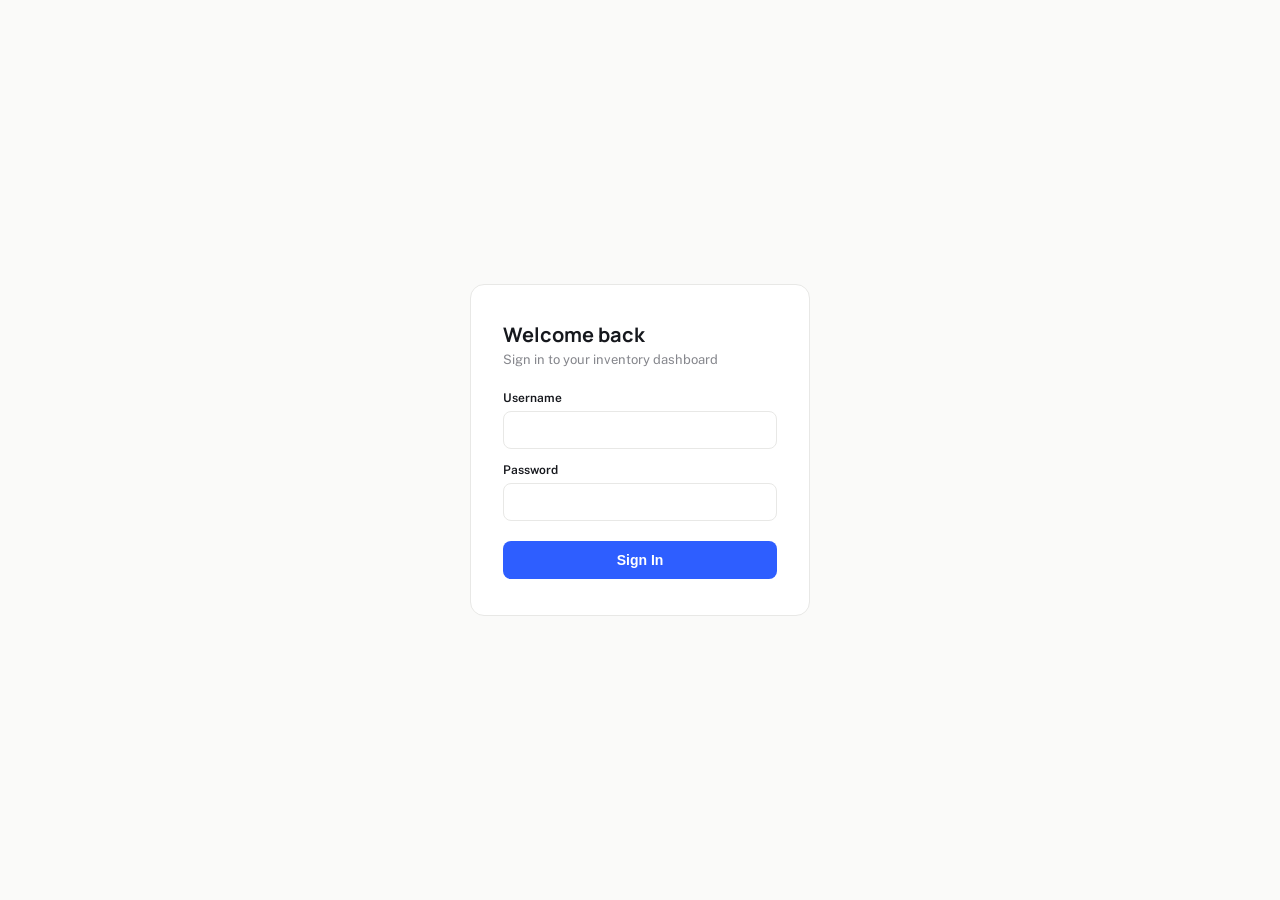
<file: frontend/index.html>
<!DOCTYPE html>
<html lang="en">
<head>
  <meta charset="UTF-8" />
  <meta name="viewport" content="width=device-width, initial-scale=1.0" />
  <title>Inventory — Dashboard</title>
  <link rel="preconnect" href="https://fonts.googleapis.com">
  <link href="https://fonts.googleapis.com/css2?family=Manrope:wght@500;600;700;800&family=Public+Sans:wght@400;500;600&display=swap" rel="stylesheet">
  <link rel="stylesheet" href="styles.css" />
  <script src="app.js" defer></script>
</head>
<body>

  <div class="app">

    <!-- SIDEBAR -->
    <aside class="sidebar">
      <div class="brand">
        <span class="brand-dot"></span>
        <span class="brand-name">Inventory</span>
      </div>

      <nav class="nav">
        <a href="#" class="nav-link active">Dashboard</a>
        <a href="#" class="nav-link">Products</a>
        <a href="#" class="nav-link" id="alerts-nav-link">Alerts <span class="nav-badge" id="alerts-badge">0</span></a>
        <a href="#" class="nav-link" id="scan-nav-link">Scan</a>
      </nav>

      <div class="sidebar-footer">
        <div class="user-chip">
          <div class="user-avatar">H</div>
          <div>
            <div class="user-name">Hathi</div>
            <div class="user-role">Admin</div>
          </div>
        </div>
      </div>
    </aside>

    <!-- MAIN -->
    <div class="main">

      <header class="topbar">
        <div class="search-box">
          <span>⌕</span>
          <input type="text" id="search-input" placeholder="Search products..." />
        </div>
        <div class="topbar-right">
          <span class="live-dot"></span>
          <span class="live-label">Live</span>
        </div>
      </header>

      <main class="content">
        <h1 class="page-title">Good morning, Hathi</h1>
        <p class="page-subtitle">Here's what's happening with your inventory today</p>

        <!-- STATS -->
        <section class="stats-row">
          <div class="stat-card">
            <span class="stat-label">Total Products</span>
            <span class="stat-value" id="stat-total-products">--</span>
          </div>
          <div class="stat-card">
            <span class="stat-label">Low Stock</span>
            <span class="stat-value accent" id="stat-low-stock">--</span>
          </div>
          <div class="stat-card">
            <span class="stat-label">Inventory Value</span>
            <span class="stat-value" id="stat-inventory-value">₹--</span>
          </div>
          <div class="stat-card">
            <span class="stat-label">Categories</span>
            <span class="stat-value" id="stat-categories">--</span>
          </div>
        </section>

        <!-- TABLE -->
        <section class="table-card">
          <div class="table-card-header">
            <h2>Products</h2>
            <div style="display:flex; gap:10px;">
              <button class="btn-primary" id="scan-btn">Scan Product</button>
              <button class="btn-primary" id="add-product-btn">+ Add Product</button>
                <button class="btn-primary" id="orders-btn">Purchase Orders</button>
            </div>
          </div>

          <table class="product-table">
            <thead>
              <tr>
                <th>Name</th>
                <th>SKU</th>
                <th>Category</th>
                <th>Quantity</th>
                <th>Status</th>
                <th>Actions</th>
              </tr>
            </thead>
            <tbody id="product-table-body">
              <!-- Rows are inserted here by app.js at runtime. -->
              <tr><td colspan="5" style="text-align:center; color:#85868C; padding:24px;">Loading products...</td></tr>
            </tbody>
          </table>
        </section>
      </main>
    </div>
  </div>

  <!-- ADD PRODUCT MODAL -->
  <div class="modal-overlay" id="add-product-modal" style="display:none;">
    <div class="modal">
      <h2>Add Product</h2>
      <form id="add-product-form">
        <div class="form-group">
          <label>Name</label>
          <input type="text" id="ap-name" required />
        </div>
        <div class="form-group">
          <label>SKU</label>
          <input type="text" id="ap-sku" required />
        </div>
        <div class="form-group">
          <label>Category</label>
          <input type="text" id="ap-category" required />
        </div>
        <div class="form-group">
          <label>Price</label>
          <input type="number" step="0.01" id="ap-price" required />
        </div>
        <div class="form-group">
          <label>Quantity</label>
          <input type="number" id="ap-quantity" required />
        </div>
        <div class="form-group">
          <label>Min Buffer</label>
          <input type="number" id="ap-min-buffer" value="10" />
        </div>
        <p class="form-error" id="ap-error" style="color:#DB4141; display:none;"></p>
        <div class="modal-actions">
          <button type="button" class="btn-secondary" onclick="closeModal('add-product-modal')">Cancel</button>
          <button type="submit" class="btn-primary">Add Product</button>
        </div>
      </form>
    </div>
  </div>
<!-- ALERTS PANEL -->
<div class="modal-overlay" id="alerts-modal" style="display:none;">
  <div class="modal" style="width:420px; max-height:70vh; overflow-y:auto;">
    <h2>Live Alerts</h2>
    <div id="alerts-panel">
      <p style="color:#85868C; text-align:center; padding:20px 0;">No alerts yet</p>
    </div>
    <div class="modal-actions">
      <button type="button" class="btn-secondary" onclick="closeModal('alerts-modal')">Close</button>
    </div>
  </div>
</div>
  <!-- SCAN PRODUCT MODAL -->
  <div class="modal-overlay" id="scan-modal" style="display:none;">
    <div class="modal">
      <h2>Scan Product</h2>
      <form id="scan-form">
        <div class="form-group">
          <label>SKU</label>
          <input type="text" id="scan-sku" required />
        </div>
        <div class="form-group">
          <label>Quantity</label>
          <input type="number" id="scan-quantity" required />
        </div>
        <div class="form-group">
          <label>Direction</label>
          <select id="scan-direction">
            <option value="in">In (restock)</option>
            <option value="out">Out (sale/usage)</option>
          </select>
        </div>
        <p class="form-error" id="scan-error" style="color:#DB4141; display:none;"></p>
        <div class="modal-actions">
          <button type="button" class="btn-secondary" onclick="closeModal('scan-modal')">Cancel</button>
          <button type="submit" class="btn-primary">Submit Scan</button>
        </div>
      </form>
    </div>
  </div>
  <!-- PURCHASE ORDERS / AGENT PIPELINE MODAL -->
<div class="modal-overlay" id="orders-modal" style="display:none;">
  <div class="modal" style="width:600px; max-height:75vh; overflow-y:auto;">
    <h2>Purchase Orders (Agent Pipeline)</h2>
    <button class="btn-secondary" id="run-agent-btn" style="margin-bottom:14px;">Run Forecasting Agent Now</button>
    <div id="orders-list"></div>
    <div class="modal-actions">
      <button type="button" class="btn-secondary" onclick="closeModal('orders-modal')">Close</button>
    </div>
  </div>
</div>

</body>
</html>
</file>
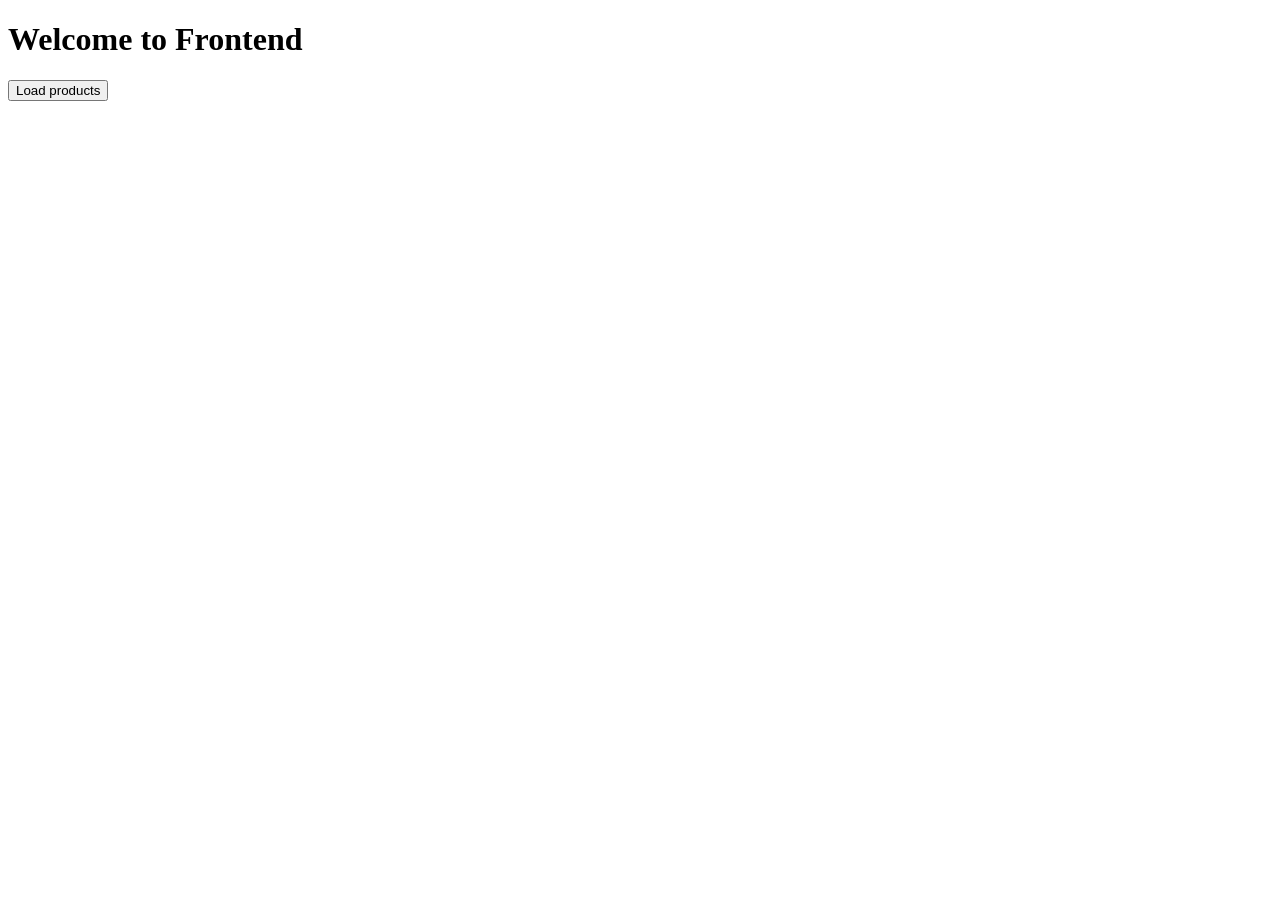
<file: frontend_practice.html>
<!DOCTYPE html>
<html>
    <head>
        <title>Frontend Practice</title>
    </head>

<body>
    <h1>Welcome to Frontend</h1>
    <button id="loadbtn">Load products</button>
    <ul id="contentlist"> </ul>
<script>
    const button = document.getElementById('loadbtn');
    button.addEventListener('click', async() => {
        const response = await fetch("http://localhost:8000/products");
        const data = await response.json();
        console.log(data);
    });
</script>
</body>
  </html>
</file>
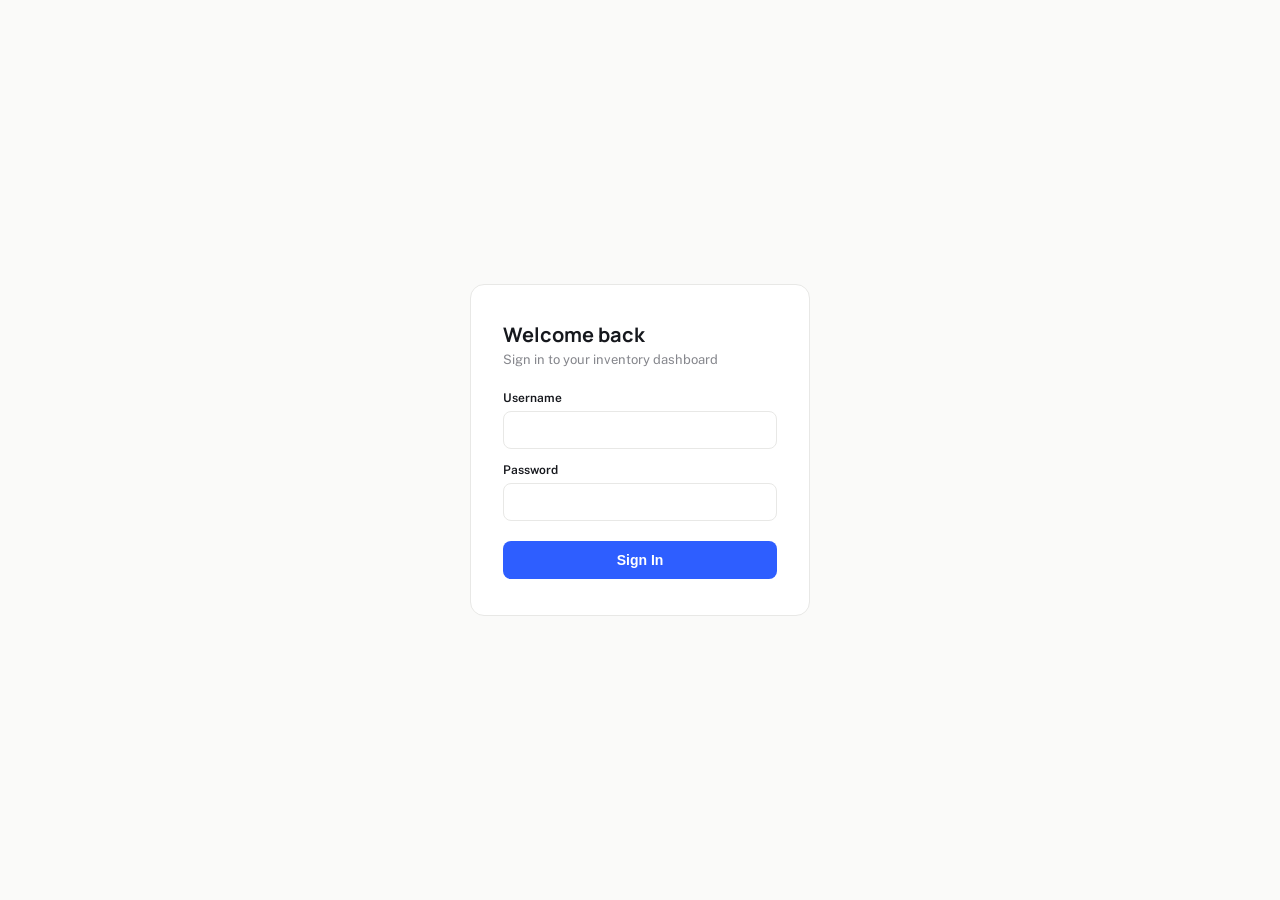
<file: frontend/login.html>
<!DOCTYPE html>
<html lang="en">
<head>
  <meta charset="UTF-8" />
  <meta name="viewport" content="width=device-width, initial-scale=1.0" />
  <title>Login — Inventory</title>
  <link rel="preconnect" href="https://fonts.googleapis.com">
  <link href="https://fonts.googleapis.com/css2?family=Manrope:wght@500;600;700;800&family=Public+Sans:wght@400;500;600&display=swap" rel="stylesheet">
  <link rel="stylesheet" href="styles.css" />
  <style>
    /* Small extra styles just for this page, kept separate since
       it's the only page that needs a centered card layout. */
    .login-wrap {
      min-height: 100vh;
      display: flex;
      align-items: center;
      justify-content: center;
      background: var(--bg);
    }
    .login-card {
      background: var(--card);
      border: 1px solid var(--border);
      border-radius: 14px;
      padding: 36px 32px;
      width: 340px;
    }
    .login-card h1 {
      font-family: var(--font-display);
      font-size: 20px;
      margin-bottom: 4px;
    }
    .login-card p { color: var(--text-muted); font-size: 13px; margin-bottom: 24px; }
    .field { margin-bottom: 14px; }
    .field label { display: block; font-size: 12px; font-weight: 600; margin-bottom: 6px; }
    .field input {
      width: 100%;
      padding: 10px 12px;
      border: 1px solid var(--border);
      border-radius: 8px;
      font-size: 14px;
      font-family: var(--font-body);
      outline: none;
    }
    .field input:focus { border-color: var(--blue); }
    .login-btn {
      width: 100%;
      background: var(--blue);
      color: #fff;
      border: none;
      padding: 11px;
      border-radius: 8px;
      font-size: 14px;
      font-weight: 600;
      cursor: pointer;
      margin-top: 6px;
    }
    .login-error {
      color: var(--red);
      font-size: 13px;
      margin-top: 12px;
      display: none;
    }
  </style>
</head>
<body>

  <div class="login-wrap">
    <div class="login-card">
      <h1>Welcome back</h1>
      <p>Sign in to your inventory dashboard</p>

      <form id="login-form">
        <div class="field">
          <label for="username">Username</label>
          <input type="text" id="username" required />
        </div>
        <div class="field">
          <label for="password">Password</label>
          <input type="password" id="password" required />
        </div>
        <button type="submit" class="login-btn">Sign In</button>
        <p class="login-error" id="login-error">Invalid username or password.</p>
      </form>
    </div>
  </div>

  <script src="login.js" defer></script>
</body>
</html>
</file>
<file: frontend/styles.css>
/* ===== DESIGN TOKENS ===== */
:root {
  --bg: #FAFAF9;
  --card: #FFFFFF;
  --border: #E8E8E6;
  --text-primary: #16181D;
  --text-muted: #85868C;
  --blue: #2E5EFF;      /* single confident accent */
  --green: #1F9D6C;
  --amber: #D69126;
  --red: #DB4141;

  --font-display: 'Manrope', sans-serif;
  --font-body: 'Public Sans', sans-serif;
}

* { margin: 0; padding: 0; box-sizing: border-box; }
body {
  font-family: var(--font-body);
  background: var(--bg);
  color: var(--text-primary);
}
a { text-decoration: none; color: inherit; }

/* ===== APP LAYOUT ===== */
.app {
  display: grid;
  grid-template-columns: 220px 1fr;
  min-height: 100vh;
}

/* ===== SIDEBAR ===== */
.sidebar {
  background: var(--card);
  border-right: 1px solid var(--border);
  padding: 28px 18px;
  display: flex;
  flex-direction: column;
}
.brand {
  display: flex;
  align-items: center;
  gap: 8px;
  padding: 0 6px 32px 6px;
}
.brand-dot {
  width: 10px; height: 10px;
  background: var(--blue);
  border-radius: 3px;
}
.brand-name {
  font-family: var(--font-display);
  font-weight: 700;
  font-size: 16px;
}
.nav { display: flex; flex-direction: column; gap: 2px; }
.nav-link {
  display: flex;
  align-items: center;
  padding: 10px 12px;
  border-radius: 8px;
  font-size: 14px;
  font-weight: 500;
  color: var(--text-muted);
}
.nav-link:hover { background: #F2F3F5; color: var(--text-primary); }
.nav-link.active { background: #EEF1FF; color: var(--blue); }
.nav-badge {
  margin-left: auto;
  background: var(--blue);
  color: #fff;
  font-size: 11px;
  font-weight: 600;
  padding: 1px 7px;
  border-radius: 20px;
}
.sidebar-footer { margin-top: auto; }
.user-chip { display: flex; align-items: center; gap: 10px; padding: 8px 6px; }
.user-avatar {
  width: 30px; height: 30px;
  background: #EEF1FF;
  color: var(--blue);
  border-radius: 50%;
  display: flex; align-items: center; justify-content: center;
  font-weight: 600; font-size: 13px;
}
.user-name { font-size: 13px; font-weight: 600; }
.user-role { font-size: 11px; color: var(--text-muted); }

/* ===== MAIN ===== */
.main { display: flex; flex-direction: column; }
.topbar {
  height: 64px;
  display: flex;
  align-items: center;
  justify-content: space-between;
  padding: 0 32px;
  border-bottom: 1px solid var(--border);
}
.search-box {
  display: flex; align-items: center; gap: 8px;
  background: var(--bg);
  border: 1px solid var(--border);
  border-radius: 8px;
  padding: 8px 14px;
  width: 300px;
  color: var(--text-muted);
}
.search-box input { border: none; background: transparent; outline: none; font-size: 13px; width: 100%; }
.topbar-right { display: flex; align-items: center; gap: 6px; }
.live-dot { width: 7px; height: 7px; border-radius: 50%; background: var(--green); }
.live-label { font-size: 12px; color: var(--text-muted); font-weight: 500; }

.content { padding: 32px; max-width: 980px; }
.page-title { font-family: var(--font-display); font-size: 26px; font-weight: 800; }
.page-subtitle { color: var(--text-muted); font-size: 14px; margin-top: 4px; margin-bottom: 28px; }

/* ===== STAT CARDS ===== */
.stats-row { display: flex; gap: 14px; margin-bottom: 28px; }
.stat-card {
  flex: 1;
  background: var(--card);
  border: 1px solid var(--border);
  border-radius: 12px;
  padding: 18px 20px;
}
.stat-label { display: block; font-size: 12px; color: var(--text-muted); margin-bottom: 8px; }
.stat-value { font-family: var(--font-display); font-size: 26px; font-weight: 700; }
.stat-value.accent { color: var(--amber); }

/* ===== TABLE ===== */
.table-card {
  background: var(--card);
  border: 1px solid var(--border);
  border-radius: 12px;
  overflow: hidden;
}
.table-card-header {
  display: flex; align-items: center; justify-content: space-between;
  padding: 18px 22px;
  border-bottom: 1px solid var(--border);
}
.table-card-header h2 { font-size: 16px; font-weight: 700; }
.btn-primary {
  background: var(--blue);
  color: #fff;
  border: none;
  padding: 9px 16px;
  border-radius: 8px;
  font-size: 13px;
  font-weight: 600;
  cursor: pointer;
}
.btn-primary:hover { opacity: 0.9; }

.product-table { width: 100%; border-collapse: collapse; }
.product-table th {
  text-align: left;
  font-size: 12px;
  color: var(--text-muted);
  font-weight: 600;
  padding: 12px 22px;
  border-bottom: 1px solid var(--border);
}
.product-table td {
  padding: 15px 22px;
  font-size: 14px;
  border-bottom: 1px solid var(--border);
}
.product-table tr:last-child td { border-bottom: none; }

/* Signature element: quiet left-edge status stripe per row */
.row-status { border-left: 3px solid transparent; }
.row-status.good { border-left-color: var(--green); }
.row-status.warn { border-left-color: var(--amber); }
.row-status.critical { border-left-color: var(--red); }



.badge { font-size: 12px; font-weight: 600; padding: 3px 10px; border-radius: 20px; }
.badge.good { background: #E4F6ED; color: var(--green); }
.badge.warn { background: #FBF0DC; color: #A66E1F; }
.badge.critical { background: #FBE5E5; color: var(--red); }
.modal-overlay {
  position: fixed;
  inset: 0;
  background: rgba(0,0,0,0.45);
  display: flex;
  align-items: center;
  justify-content: center;
  z-index: 1000;
}
.modal {
  background: #fff;
  border-radius: 12px;
  padding: 24px 28px;
  width: 360px;
  max-width: 90vw;
}
.modal h2 { margin: 0 0 16px 0; }
.form-group { margin-bottom: 12px; display: flex; flex-direction: column; gap: 4px; }
.form-group input, .form-group select {
  padding: 8px 10px;
  border: 1px solid #ddd;
  border-radius: 6px;
  font-size: 14px;
}
.modal-actions { display: flex; justify-content: flex-end; gap: 10px; margin-top: 16px; }
.btn-secondary {
  background: #f0f0f0;
  border: none;
  padding: 8px 16px;
  border-radius: 6px;
  cursor: pointer;
}
.order-row { padding: 10px; border-bottom: 1px solid #eee; font-size: 14px; }
.order-status { font-size: 12px; font-weight: 600; padding: 3px 8px; border-radius: 6px; margin-left: 8px; }
.status-auto_placed { background: #E6F4EA; color: #1E7A34; }
.status-pending_approval { background: #FFF4E0; color: #BA7517; }
.status-approved { background: #E1F5EE; color: #085041; }
.status-rejected { background: #FDECEC; color: #DB4141; }
.btn-approve { background: #1E7A34; color: white; border: none; padding: 5px 10px; border-radius: 6px; cursor: pointer; font-size: 12px; margin-right: 6px; }
.btn-reject { background: #DB4141; color: white; border: none; padding: 5px 10px; border-radius: 6px; cursor: pointer; font-size: 12px; }
</file>
